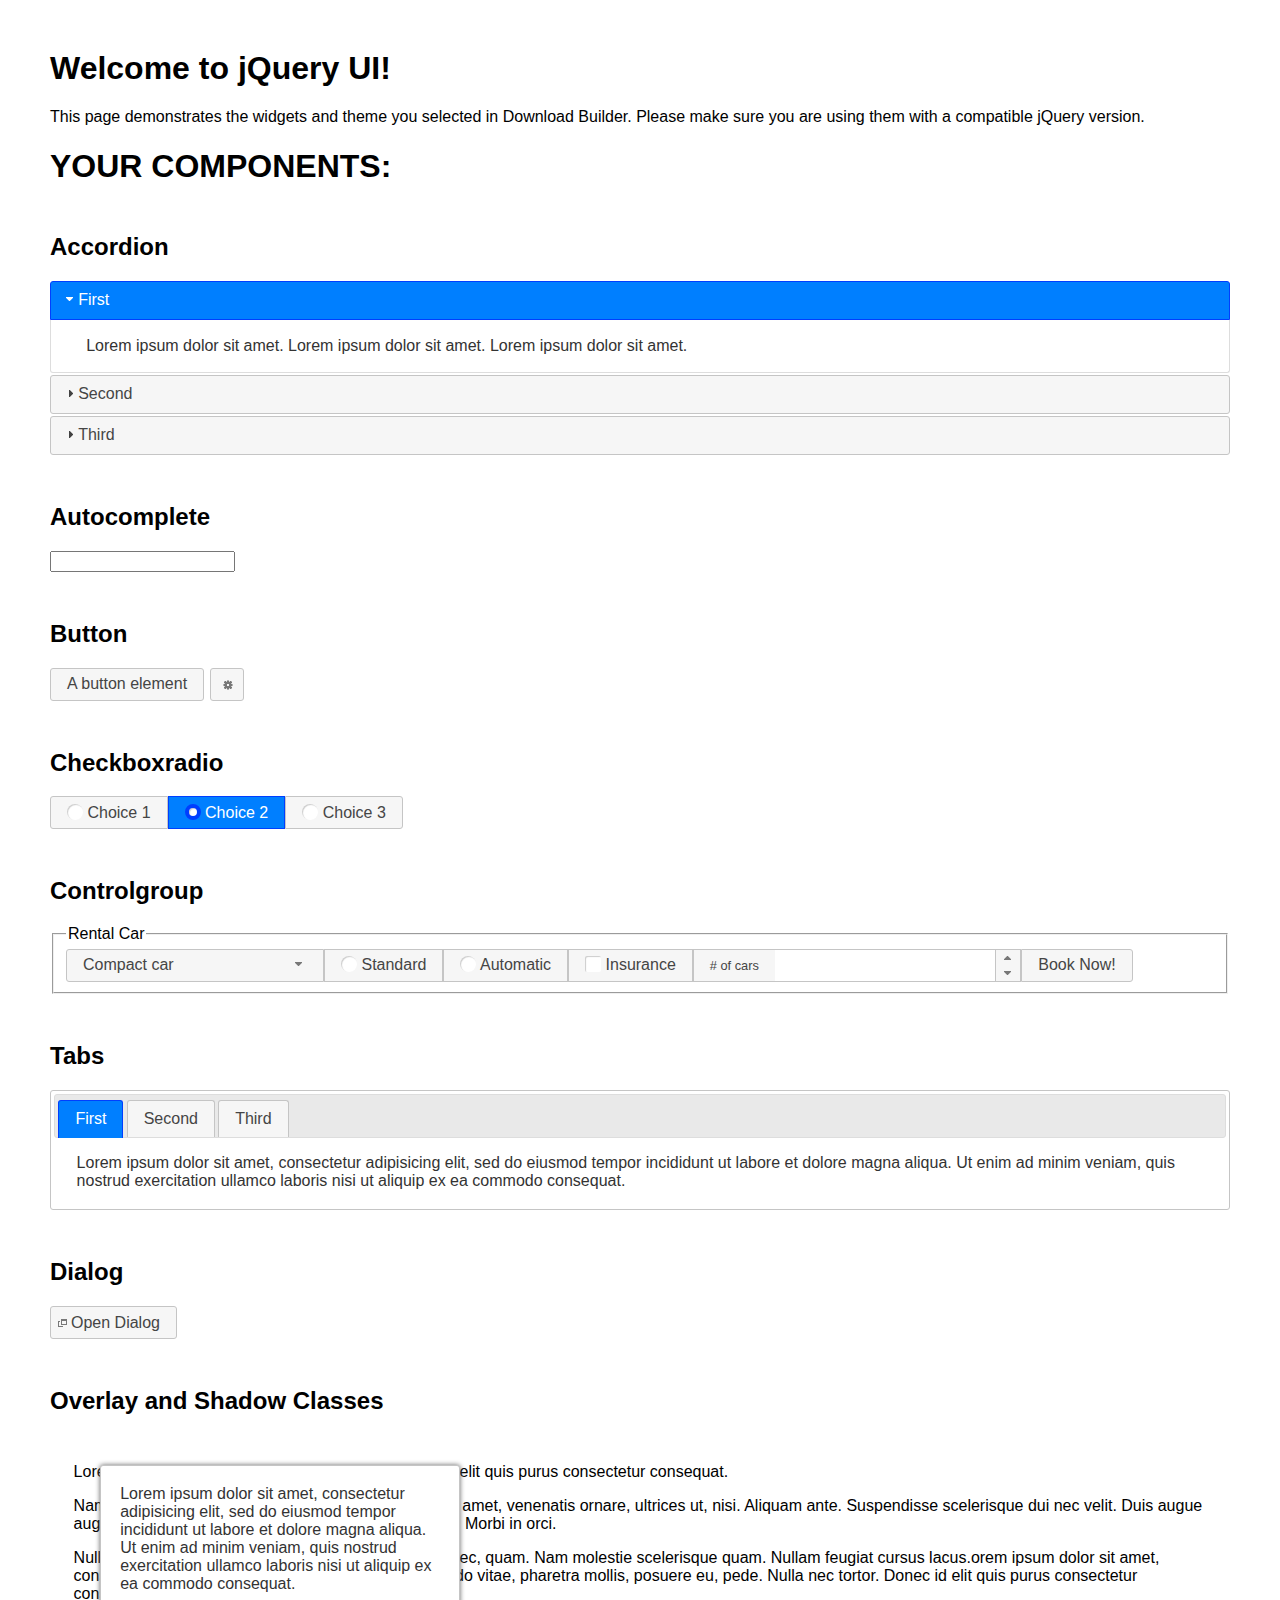
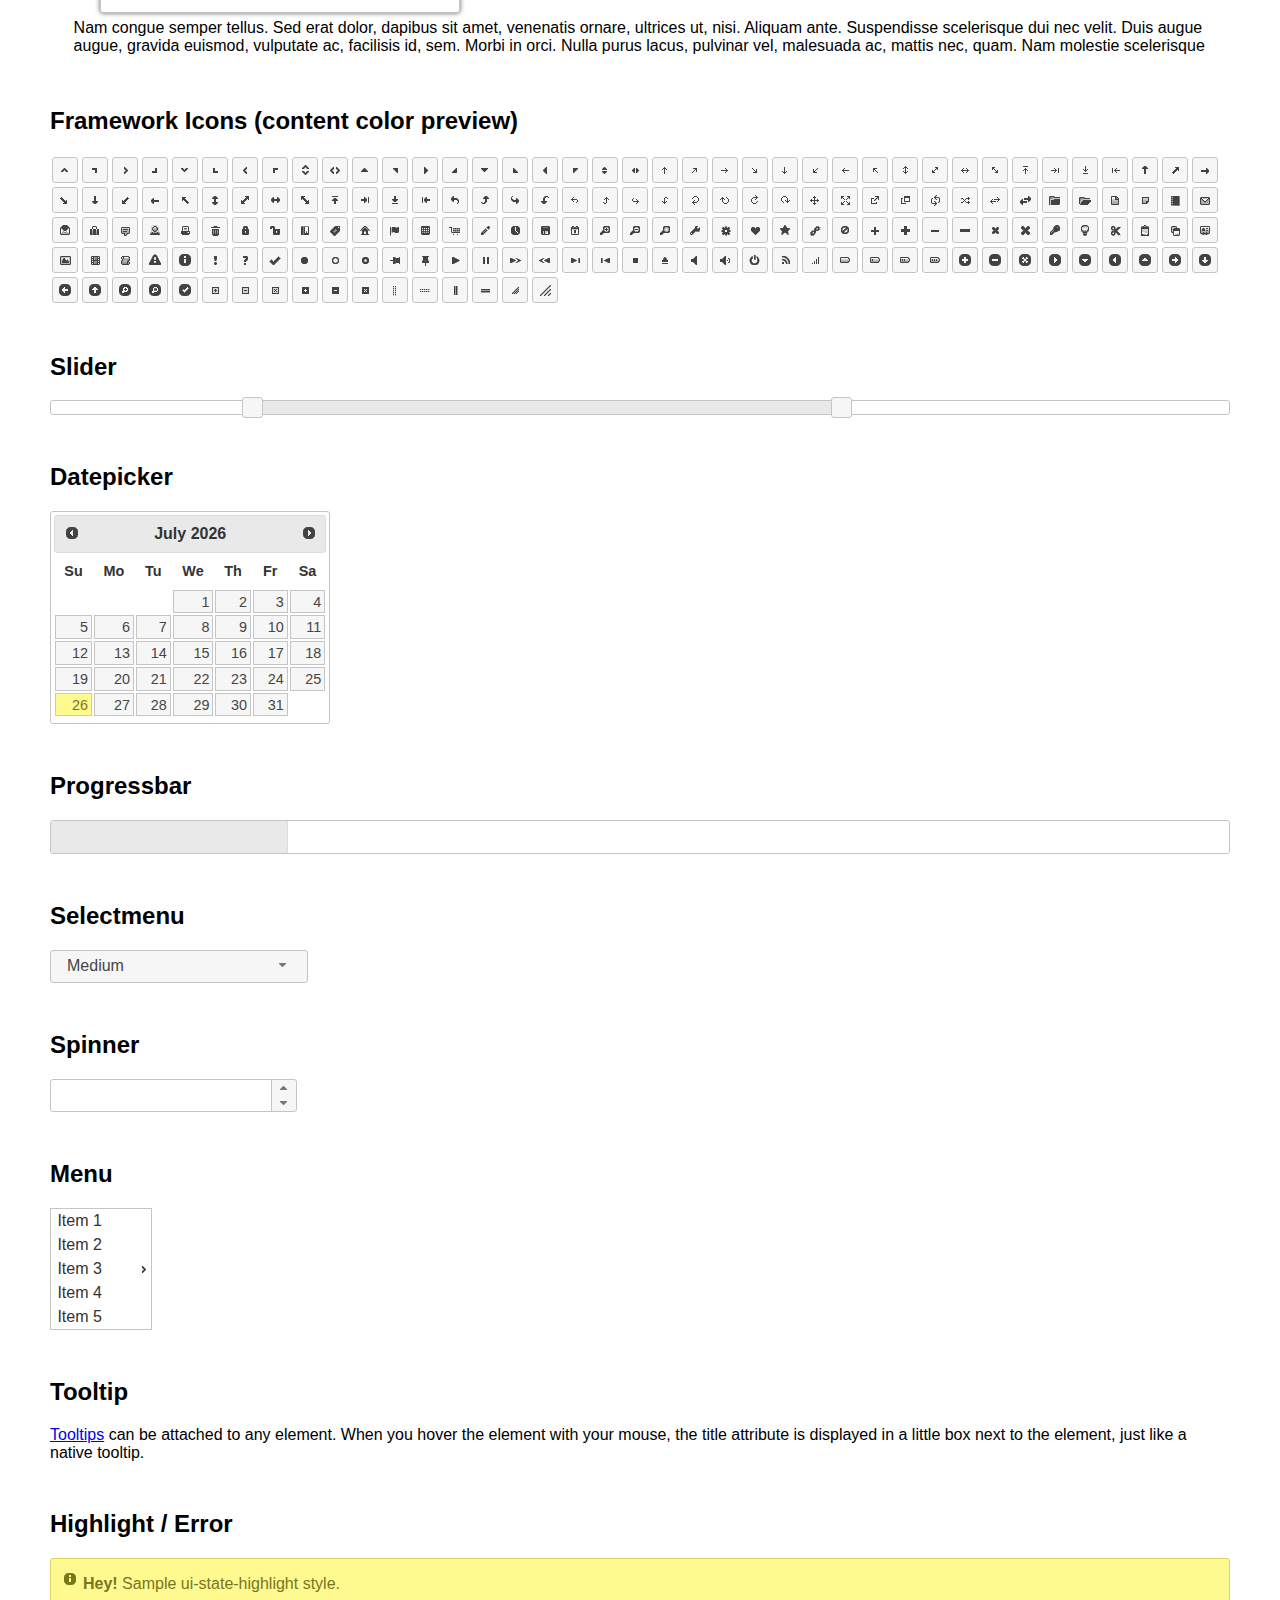
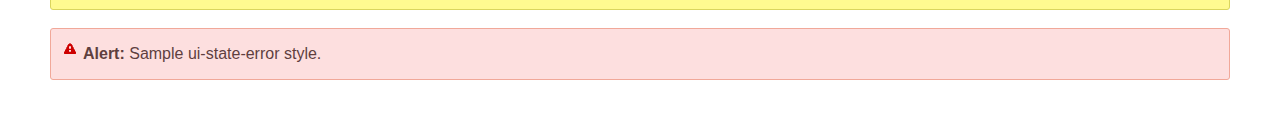
<file: jquery-ui-1.13.2/index.html>
<!doctype html>
<html lang="us">
<head>
	<meta charset="utf-8">
	<title>jQuery UI Example Page</title>
	<link href="jquery-ui.css" rel="stylesheet">
	<style>
	body{
		font-family: "Trebuchet MS", sans-serif;
		margin: 50px;
	}
	.demoHeaders {
		margin-top: 2em;
	}
	#dialog-link {
		padding: .4em 1em .4em 20px;
		text-decoration: none;
		position: relative;
	}
	#dialog-link span.ui-icon {
		margin: 0 5px 0 0;
		position: absolute;
		left: .2em;
		top: 50%;
		margin-top: -8px;
	}
	#icons {
		margin: 0;
		padding: 0;
	}
	#icons li {
		margin: 2px;
		position: relative;
		padding: 4px 0;
		cursor: pointer;
		float: left;
		list-style: none;
	}
	#icons span.ui-icon {
		float: left;
		margin: 0 4px;
	}
	.fakewindowcontain .ui-widget-overlay {
		position: absolute;
	}
	select {
		width: 200px;
	}
	</style>
</head>
<body>

<h1>Welcome to jQuery UI!</h1>

<div class="ui-widget">
	<p>This page demonstrates the widgets and theme you selected in Download Builder. Please make sure you are using them with a compatible jQuery version.</p>
</div>

<h1>YOUR COMPONENTS:</h1>

<!-- Accordion -->
<h2 class="demoHeaders">Accordion</h2>
<div id="accordion">
	<h3>First</h3>
	<div>Lorem ipsum dolor sit amet. Lorem ipsum dolor sit amet. Lorem ipsum dolor sit amet.</div>
	<h3>Second</h3>
	<div>Phasellus mattis tincidunt nibh.</div>
	<h3>Third</h3>
	<div>Nam dui erat, auctor a, dignissim quis.</div>
</div>

<!-- Autocomplete -->
<h2 class="demoHeaders">Autocomplete</h2>
<div>
	<input id="autocomplete" title="type &quot;a&quot;">
</div>

<!-- Button -->
<h2 class="demoHeaders">Button</h2>
<button id="button">A button element</button>
<button id="button-icon">An icon-only button</button>

<!-- Checkboxradio -->
<h2 class="demoHeaders">Checkboxradio</h2>
<form style="margin-top: 1em;">
	<div id="radioset">
		<input type="radio" id="radio1" name="radio"><label for="radio1">Choice 1</label>
		<input type="radio" id="radio2" name="radio" checked="checked"><label for="radio2">Choice 2</label>
		<input type="radio" id="radio3" name="radio"><label for="radio3">Choice 3</label>
	</div>
</form>

<!-- Controlgroup -->
<h2 class="demoHeaders">Controlgroup</h2>
<fieldset>
	<legend>Rental Car</legend>
	<div id="controlgroup">
		<select id="car-type">
			<option>Compact car</option>
			<option>Midsize car</option>
			<option>Full size car</option>
			<option>SUV</option>
			<option>Luxury</option>
			<option>Truck</option>
			<option>Van</option>
		</select>
		<label for="transmission-standard">Standard</label>
		<input type="radio" name="transmission" id="transmission-standard">
		<label for="transmission-automatic">Automatic</label>
		<input type="radio" name="transmission" id="transmission-automatic">
		<label for="insurance">Insurance</label>
		<input type="checkbox" name="insurance" id="insurance">
		<label for="horizontal-spinner" class="ui-controlgroup-label"># of cars</label>
		<input id="horizontal-spinner" class="ui-spinner-input">
		<button>Book Now!</button>
	</div>
</fieldset>

<!-- Tabs -->
<h2 class="demoHeaders">Tabs</h2>
<div id="tabs">
	<ul>
		<li><a href="#tabs-1">First</a></li>
		<li><a href="#tabs-2">Second</a></li>
		<li><a href="#tabs-3">Third</a></li>
	</ul>
	<div id="tabs-1">Lorem ipsum dolor sit amet, consectetur adipisicing elit, sed do eiusmod tempor incididunt ut labore et dolore magna aliqua. Ut enim ad minim veniam, quis nostrud exercitation ullamco laboris nisi ut aliquip ex ea commodo consequat.</div>
	<div id="tabs-2">Phasellus mattis tincidunt nibh. Cras orci urna, blandit id, pretium vel, aliquet ornare, felis. Maecenas scelerisque sem non nisl. Fusce sed lorem in enim dictum bibendum.</div>
	<div id="tabs-3">Nam dui erat, auctor a, dignissim quis, sollicitudin eu, felis. Pellentesque nisi urna, interdum eget, sagittis et, consequat vestibulum, lacus. Mauris porttitor ullamcorper augue.</div>
</div>

<h2 class="demoHeaders">Dialog</h2>
<p>
	<button id="dialog-link" class="ui-button ui-corner-all ui-widget">
		<span class="ui-icon ui-icon-newwin"></span>Open Dialog
	</button>
</p>

<h2 class="demoHeaders">Overlay and Shadow Classes</h2>
<div style="position: relative; width: 96%; height: 200px; padding:1% 2%; overflow:hidden;" class="fakewindowcontain">
	<p>Lorem ipsum dolor sit amet,  Nulla nec tortor. Donec id elit quis purus consectetur consequat. </p><p>Nam congue semper tellus. Sed erat dolor, dapibus sit amet, venenatis ornare, ultrices ut, nisi. Aliquam ante. Suspendisse scelerisque dui nec velit. Duis augue augue, gravida euismod, vulputate ac, facilisis id, sem. Morbi in orci. </p><p>Nulla purus lacus, pulvinar vel, malesuada ac, mattis nec, quam. Nam molestie scelerisque quam. Nullam feugiat cursus lacus.orem ipsum dolor sit amet, consectetur adipiscing elit. Donec libero risus, commodo vitae, pharetra mollis, posuere eu, pede. Nulla nec tortor. Donec id elit quis purus consectetur consequat. </p><p>Nam congue semper tellus. Sed erat dolor, dapibus sit amet, venenatis ornare, ultrices ut, nisi. Aliquam ante. Suspendisse scelerisque dui nec velit. Duis augue augue, gravida euismod, vulputate ac, facilisis id, sem. Morbi in orci. Nulla purus lacus, pulvinar vel, malesuada ac, mattis nec, quam. Nam molestie scelerisque quam. </p><p>Nullam feugiat cursus lacus.orem ipsum dolor sit amet, consectetur adipiscing elit. Donec libero risus, commodo vitae, pharetra mollis, posuere eu, pede. Nulla nec tortor. Donec id elit quis purus consectetur consequat. Nam congue semper tellus. Sed erat dolor, dapibus sit amet, venenatis ornare, ultrices ut, nisi. Aliquam ante. </p><p>Suspendisse scelerisque dui nec velit. Duis augue augue, gravida euismod, vulputate ac, facilisis id, sem. Morbi in orci. Nulla purus lacus, pulvinar vel, malesuada ac, mattis nec, quam. Nam molestie scelerisque quam. Nullam feugiat cursus lacus.orem ipsum dolor sit amet, consectetur adipiscing elit. Donec libero risus, commodo vitae, pharetra mollis, posuere eu, pede. Nulla nec tortor. Donec id elit quis purus consectetur consequat. Nam congue semper tellus. Sed erat dolor, dapibus sit amet, venenatis ornare, ultrices ut, nisi. </p>

	<!-- ui-dialog -->
	<div class="ui-widget-overlay ui-front"></div>
	<div style="position: absolute; width: 320px; left: 50px; top: 30px; padding: 1.2em" class="ui-widget ui-front ui-widget-content ui-corner-all ui-widget-shadow">
		Lorem ipsum dolor sit amet, consectetur adipisicing elit, sed do eiusmod tempor incididunt ut labore et dolore magna aliqua. Ut enim ad minim veniam, quis nostrud exercitation ullamco laboris nisi ut aliquip ex ea commodo consequat.
	</div>

</div>

<!-- ui-dialog -->
<div id="dialog" title="Dialog Title">
	<p>Lorem ipsum dolor sit amet, consectetur adipisicing elit, sed do eiusmod tempor incididunt ut labore et dolore magna aliqua. Ut enim ad minim veniam, quis nostrud exercitation ullamco laboris nisi ut aliquip ex ea commodo consequat.</p>
</div>


<h2 class="demoHeaders">Framework Icons (content color preview)</h2>
<ul id="icons" class="ui-widget ui-helper-clearfix">
	<li class="ui-state-default ui-corner-all" title=".ui-icon-caret-1-n"><span class="ui-icon ui-icon-caret-1-n"></span></li>
	<li class="ui-state-default ui-corner-all" title=".ui-icon-caret-1-ne"><span class="ui-icon ui-icon-caret-1-ne"></span></li>
	<li class="ui-state-default ui-corner-all" title=".ui-icon-caret-1-e"><span class="ui-icon ui-icon-caret-1-e"></span></li>
	<li class="ui-state-default ui-corner-all" title=".ui-icon-caret-1-se"><span class="ui-icon ui-icon-caret-1-se"></span></li>
	<li class="ui-state-default ui-corner-all" title=".ui-icon-caret-1-s"><span class="ui-icon ui-icon-caret-1-s"></span></li>
	<li class="ui-state-default ui-corner-all" title=".ui-icon-caret-1-sw"><span class="ui-icon ui-icon-caret-1-sw"></span></li>
	<li class="ui-state-default ui-corner-all" title=".ui-icon-caret-1-w"><span class="ui-icon ui-icon-caret-1-w"></span></li>
	<li class="ui-state-default ui-corner-all" title=".ui-icon-caret-1-nw"><span class="ui-icon ui-icon-caret-1-nw"></span></li>
	<li class="ui-state-default ui-corner-all" title=".ui-icon-caret-2-n-s"><span class="ui-icon ui-icon-caret-2-n-s"></span></li>
	<li class="ui-state-default ui-corner-all" title=".ui-icon-caret-2-e-w"><span class="ui-icon ui-icon-caret-2-e-w"></span></li>
	<li class="ui-state-default ui-corner-all" title=".ui-icon-triangle-1-n"><span class="ui-icon ui-icon-triangle-1-n"></span></li>
	<li class="ui-state-default ui-corner-all" title=".ui-icon-triangle-1-ne"><span class="ui-icon ui-icon-triangle-1-ne"></span></li>
	<li class="ui-state-default ui-corner-all" title=".ui-icon-triangle-1-e"><span class="ui-icon ui-icon-triangle-1-e"></span></li>
	<li class="ui-state-default ui-corner-all" title=".ui-icon-triangle-1-se"><span class="ui-icon ui-icon-triangle-1-se"></span></li>
	<li class="ui-state-default ui-corner-all" title=".ui-icon-triangle-1-s"><span class="ui-icon ui-icon-triangle-1-s"></span></li>
	<li class="ui-state-default ui-corner-all" title=".ui-icon-triangle-1-sw"><span class="ui-icon ui-icon-triangle-1-sw"></span></li>
	<li class="ui-state-default ui-corner-all" title=".ui-icon-triangle-1-w"><span class="ui-icon ui-icon-triangle-1-w"></span></li>
	<li class="ui-state-default ui-corner-all" title=".ui-icon-triangle-1-nw"><span class="ui-icon ui-icon-triangle-1-nw"></span></li>
	<li class="ui-state-default ui-corner-all" title=".ui-icon-triangle-2-n-s"><span class="ui-icon ui-icon-triangle-2-n-s"></span></li>
	<li class="ui-state-default ui-corner-all" title=".ui-icon-triangle-2-e-w"><span class="ui-icon ui-icon-triangle-2-e-w"></span></li>
	<li class="ui-state-default ui-corner-all" title=".ui-icon-arrow-1-n"><span class="ui-icon ui-icon-arrow-1-n"></span></li>
	<li class="ui-state-default ui-corner-all" title=".ui-icon-arrow-1-ne"><span class="ui-icon ui-icon-arrow-1-ne"></span></li>
	<li class="ui-state-default ui-corner-all" title=".ui-icon-arrow-1-e"><span class="ui-icon ui-icon-arrow-1-e"></span></li>
	<li class="ui-state-default ui-corner-all" title=".ui-icon-arrow-1-se"><span class="ui-icon ui-icon-arrow-1-se"></span></li>
	<li class="ui-state-default ui-corner-all" title=".ui-icon-arrow-1-s"><span class="ui-icon ui-icon-arrow-1-s"></span></li>
	<li class="ui-state-default ui-corner-all" title=".ui-icon-arrow-1-sw"><span class="ui-icon ui-icon-arrow-1-sw"></span></li>
	<li class="ui-state-default ui-corner-all" title=".ui-icon-arrow-1-w"><span class="ui-icon ui-icon-arrow-1-w"></span></li>
	<li class="ui-state-default ui-corner-all" title=".ui-icon-arrow-1-nw"><span class="ui-icon ui-icon-arrow-1-nw"></span></li>
	<li class="ui-state-default ui-corner-all" title=".ui-icon-arrow-2-n-s"><span class="ui-icon ui-icon-arrow-2-n-s"></span></li>
	<li class="ui-state-default ui-corner-all" title=".ui-icon-arrow-2-ne-sw"><span class="ui-icon ui-icon-arrow-2-ne-sw"></span></li>
	<li class="ui-state-default ui-corner-all" title=".ui-icon-arrow-2-e-w"><span class="ui-icon ui-icon-arrow-2-e-w"></span></li>
	<li class="ui-state-default ui-corner-all" title=".ui-icon-arrow-2-se-nw"><span class="ui-icon ui-icon-arrow-2-se-nw"></span></li>
	<li class="ui-state-default ui-corner-all" title=".ui-icon-arrowstop-1-n"><span class="ui-icon ui-icon-arrowstop-1-n"></span></li>
	<li class="ui-state-default ui-corner-all" title=".ui-icon-arrowstop-1-e"><span class="ui-icon ui-icon-arrowstop-1-e"></span></li>
	<li class="ui-state-default ui-corner-all" title=".ui-icon-arrowstop-1-s"><span class="ui-icon ui-icon-arrowstop-1-s"></span></li>
	<li class="ui-state-default ui-corner-all" title=".ui-icon-arrowstop-1-w"><span class="ui-icon ui-icon-arrowstop-1-w"></span></li>
	<li class="ui-state-default ui-corner-all" title=".ui-icon-arrowthick-1-n"><span class="ui-icon ui-icon-arrowthick-1-n"></span></li>
	<li class="ui-state-default ui-corner-all" title=".ui-icon-arrowthick-1-ne"><span class="ui-icon ui-icon-arrowthick-1-ne"></span></li>
	<li class="ui-state-default ui-corner-all" title=".ui-icon-arrowthick-1-e"><span class="ui-icon ui-icon-arrowthick-1-e"></span></li>
	<li class="ui-state-default ui-corner-all" title=".ui-icon-arrowthick-1-se"><span class="ui-icon ui-icon-arrowthick-1-se"></span></li>
	<li class="ui-state-default ui-corner-all" title=".ui-icon-arrowthick-1-s"><span class="ui-icon ui-icon-arrowthick-1-s"></span></li>
	<li class="ui-state-default ui-corner-all" title=".ui-icon-arrowthick-1-sw"><span class="ui-icon ui-icon-arrowthick-1-sw"></span></li>
	<li class="ui-state-default ui-corner-all" title=".ui-icon-arrowthick-1-w"><span class="ui-icon ui-icon-arrowthick-1-w"></span></li>
	<li class="ui-state-default ui-corner-all" title=".ui-icon-arrowthick-1-nw"><span class="ui-icon ui-icon-arrowthick-1-nw"></span></li>
	<li class="ui-state-default ui-corner-all" title=".ui-icon-arrowthick-2-n-s"><span class="ui-icon ui-icon-arrowthick-2-n-s"></span></li>
	<li class="ui-state-default ui-corner-all" title=".ui-icon-arrowthick-2-ne-sw"><span class="ui-icon ui-icon-arrowthick-2-ne-sw"></span></li>
	<li class="ui-state-default ui-corner-all" title=".ui-icon-arrowthick-2-e-w"><span class="ui-icon ui-icon-arrowthick-2-e-w"></span></li>
	<li class="ui-state-default ui-corner-all" title=".ui-icon-arrowthick-2-se-nw"><span class="ui-icon ui-icon-arrowthick-2-se-nw"></span></li>
	<li class="ui-state-default ui-corner-all" title=".ui-icon-arrowthickstop-1-n"><span class="ui-icon ui-icon-arrowthickstop-1-n"></span></li>
	<li class="ui-state-default ui-corner-all" title=".ui-icon-arrowthickstop-1-e"><span class="ui-icon ui-icon-arrowthickstop-1-e"></span></li>
	<li class="ui-state-default ui-corner-all" title=".ui-icon-arrowthickstop-1-s"><span class="ui-icon ui-icon-arrowthickstop-1-s"></span></li>
	<li class="ui-state-default ui-corner-all" title=".ui-icon-arrowthickstop-1-w"><span class="ui-icon ui-icon-arrowthickstop-1-w"></span></li>
	<li class="ui-state-default ui-corner-all" title=".ui-icon-arrowreturnthick-1-w"><span class="ui-icon ui-icon-arrowreturnthick-1-w"></span></li>
	<li class="ui-state-default ui-corner-all" title=".ui-icon-arrowreturnthick-1-n"><span class="ui-icon ui-icon-arrowreturnthick-1-n"></span></li>
	<li class="ui-state-default ui-corner-all" title=".ui-icon-arrowreturnthick-1-e"><span class="ui-icon ui-icon-arrowreturnthick-1-e"></span></li>
	<li class="ui-state-default ui-corner-all" title=".ui-icon-arrowreturnthick-1-s"><span class="ui-icon ui-icon-arrowreturnthick-1-s"></span></li>
	<li class="ui-state-default ui-corner-all" title=".ui-icon-arrowreturn-1-w"><span class="ui-icon ui-icon-arrowreturn-1-w"></span></li>
	<li class="ui-state-default ui-corner-all" title=".ui-icon-arrowreturn-1-n"><span class="ui-icon ui-icon-arrowreturn-1-n"></span></li>
	<li class="ui-state-default ui-corner-all" title=".ui-icon-arrowreturn-1-e"><span class="ui-icon ui-icon-arrowreturn-1-e"></span></li>
	<li class="ui-state-default ui-corner-all" title=".ui-icon-arrowreturn-1-s"><span class="ui-icon ui-icon-arrowreturn-1-s"></span></li>
	<li class="ui-state-default ui-corner-all" title=".ui-icon-arrowrefresh-1-w"><span class="ui-icon ui-icon-arrowrefresh-1-w"></span></li>
	<li class="ui-state-default ui-corner-all" title=".ui-icon-arrowrefresh-1-n"><span class="ui-icon ui-icon-arrowrefresh-1-n"></span></li>
	<li class="ui-state-default ui-corner-all" title=".ui-icon-arrowrefresh-1-e"><span class="ui-icon ui-icon-arrowrefresh-1-e"></span></li>
	<li class="ui-state-default ui-corner-all" title=".ui-icon-arrowrefresh-1-s"><span class="ui-icon ui-icon-arrowrefresh-1-s"></span></li>
	<li class="ui-state-default ui-corner-all" title=".ui-icon-arrow-4"><span class="ui-icon ui-icon-arrow-4"></span></li>
	<li class="ui-state-default ui-corner-all" title=".ui-icon-arrow-4-diag"><span class="ui-icon ui-icon-arrow-4-diag"></span></li>
	<li class="ui-state-default ui-corner-all" title=".ui-icon-extlink"><span class="ui-icon ui-icon-extlink"></span></li>
	<li class="ui-state-default ui-corner-all" title=".ui-icon-newwin"><span class="ui-icon ui-icon-newwin"></span></li>
	<li class="ui-state-default ui-corner-all" title=".ui-icon-refresh"><span class="ui-icon ui-icon-refresh"></span></li>
	<li class="ui-state-default ui-corner-all" title=".ui-icon-shuffle"><span class="ui-icon ui-icon-shuffle"></span></li>
	<li class="ui-state-default ui-corner-all" title=".ui-icon-transfer-e-w"><span class="ui-icon ui-icon-transfer-e-w"></span></li>
	<li class="ui-state-default ui-corner-all" title=".ui-icon-transferthick-e-w"><span class="ui-icon ui-icon-transferthick-e-w"></span></li>
	<li class="ui-state-default ui-corner-all" title=".ui-icon-folder-collapsed"><span class="ui-icon ui-icon-folder-collapsed"></span></li>
	<li class="ui-state-default ui-corner-all" title=".ui-icon-folder-open"><span class="ui-icon ui-icon-folder-open"></span></li>
	<li class="ui-state-default ui-corner-all" title=".ui-icon-document"><span class="ui-icon ui-icon-document"></span></li>
	<li class="ui-state-default ui-corner-all" title=".ui-icon-document-b"><span class="ui-icon ui-icon-document-b"></span></li>
	<li class="ui-state-default ui-corner-all" title=".ui-icon-note"><span class="ui-icon ui-icon-note"></span></li>
	<li class="ui-state-default ui-corner-all" title=".ui-icon-mail-closed"><span class="ui-icon ui-icon-mail-closed"></span></li>
	<li class="ui-state-default ui-corner-all" title=".ui-icon-mail-open"><span class="ui-icon ui-icon-mail-open"></span></li>
	<li class="ui-state-default ui-corner-all" title=".ui-icon-suitcase"><span class="ui-icon ui-icon-suitcase"></span></li>
	<li class="ui-state-default ui-corner-all" title=".ui-icon-comment"><span class="ui-icon ui-icon-comment"></span></li>
	<li class="ui-state-default ui-corner-all" title=".ui-icon-person"><span class="ui-icon ui-icon-person"></span></li>
	<li class="ui-state-default ui-corner-all" title=".ui-icon-print"><span class="ui-icon ui-icon-print"></span></li>
	<li class="ui-state-default ui-corner-all" title=".ui-icon-trash"><span class="ui-icon ui-icon-trash"></span></li>
	<li class="ui-state-default ui-corner-all" title=".ui-icon-locked"><span class="ui-icon ui-icon-locked"></span></li>
	<li class="ui-state-default ui-corner-all" title=".ui-icon-unlocked"><span class="ui-icon ui-icon-unlocked"></span></li>
	<li class="ui-state-default ui-corner-all" title=".ui-icon-bookmark"><span class="ui-icon ui-icon-bookmark"></span></li>
	<li class="ui-state-default ui-corner-all" title=".ui-icon-tag"><span class="ui-icon ui-icon-tag"></span></li>
	<li class="ui-state-default ui-corner-all" title=".ui-icon-home"><span class="ui-icon ui-icon-home"></span></li>
	<li class="ui-state-default ui-corner-all" title=".ui-icon-flag"><span class="ui-icon ui-icon-flag"></span></li>
	<li class="ui-state-default ui-corner-all" title=".ui-icon-calculator"><span class="ui-icon ui-icon-calculator"></span></li>
	<li class="ui-state-default ui-corner-all" title=".ui-icon-cart"><span class="ui-icon ui-icon-cart"></span></li>
	<li class="ui-state-default ui-corner-all" title=".ui-icon-pencil"><span class="ui-icon ui-icon-pencil"></span></li>
	<li class="ui-state-default ui-corner-all" title=".ui-icon-clock"><span class="ui-icon ui-icon-clock"></span></li>
	<li class="ui-state-default ui-corner-all" title=".ui-icon-disk"><span class="ui-icon ui-icon-disk"></span></li>
	<li class="ui-state-default ui-corner-all" title=".ui-icon-calendar"><span class="ui-icon ui-icon-calendar"></span></li>
	<li class="ui-state-default ui-corner-all" title=".ui-icon-zoomin"><span class="ui-icon ui-icon-zoomin"></span></li>
	<li class="ui-state-default ui-corner-all" title=".ui-icon-zoomout"><span class="ui-icon ui-icon-zoomout"></span></li>
	<li class="ui-state-default ui-corner-all" title=".ui-icon-search"><span class="ui-icon ui-icon-search"></span></li>
	<li class="ui-state-default ui-corner-all" title=".ui-icon-wrench"><span class="ui-icon ui-icon-wrench"></span></li>
	<li class="ui-state-default ui-corner-all" title=".ui-icon-gear"><span class="ui-icon ui-icon-gear"></span></li>
	<li class="ui-state-default ui-corner-all" title=".ui-icon-heart"><span class="ui-icon ui-icon-heart"></span></li>
	<li class="ui-state-default ui-corner-all" title=".ui-icon-star"><span class="ui-icon ui-icon-star"></span></li>
	<li class="ui-state-default ui-corner-all" title=".ui-icon-link"><span class="ui-icon ui-icon-link"></span></li>
	<li class="ui-state-default ui-corner-all" title=".ui-icon-cancel"><span class="ui-icon ui-icon-cancel"></span></li>
	<li class="ui-state-default ui-corner-all" title=".ui-icon-plus"><span class="ui-icon ui-icon-plus"></span></li>
	<li class="ui-state-default ui-corner-all" title=".ui-icon-plusthick"><span class="ui-icon ui-icon-plusthick"></span></li>
	<li class="ui-state-default ui-corner-all" title=".ui-icon-minus"><span class="ui-icon ui-icon-minus"></span></li>
	<li class="ui-state-default ui-corner-all" title=".ui-icon-minusthick"><span class="ui-icon ui-icon-minusthick"></span></li>
	<li class="ui-state-default ui-corner-all" title=".ui-icon-close"><span class="ui-icon ui-icon-close"></span></li>
	<li class="ui-state-default ui-corner-all" title=".ui-icon-closethick"><span class="ui-icon ui-icon-closethick"></span></li>
	<li class="ui-state-default ui-corner-all" title=".ui-icon-key"><span class="ui-icon ui-icon-key"></span></li>
	<li class="ui-state-default ui-corner-all" title=".ui-icon-lightbulb"><span class="ui-icon ui-icon-lightbulb"></span></li>
	<li class="ui-state-default ui-corner-all" title=".ui-icon-scissors"><span class="ui-icon ui-icon-scissors"></span></li>
	<li class="ui-state-default ui-corner-all" title=".ui-icon-clipboard"><span class="ui-icon ui-icon-clipboard"></span></li>
	<li class="ui-state-default ui-corner-all" title=".ui-icon-copy"><span class="ui-icon ui-icon-copy"></span></li>
	<li class="ui-state-default ui-corner-all" title=".ui-icon-contact"><span class="ui-icon ui-icon-contact"></span></li>
	<li class="ui-state-default ui-corner-all" title=".ui-icon-image"><span class="ui-icon ui-icon-image"></span></li>
	<li class="ui-state-default ui-corner-all" title=".ui-icon-video"><span class="ui-icon ui-icon-video"></span></li>
	<li class="ui-state-default ui-corner-all" title=".ui-icon-script"><span class="ui-icon ui-icon-script"></span></li>
	<li class="ui-state-default ui-corner-all" title=".ui-icon-alert"><span class="ui-icon ui-icon-alert"></span></li>
	<li class="ui-state-default ui-corner-all" title=".ui-icon-info"><span class="ui-icon ui-icon-info"></span></li>
	<li class="ui-state-default ui-corner-all" title=".ui-icon-notice"><span class="ui-icon ui-icon-notice"></span></li>
	<li class="ui-state-default ui-corner-all" title=".ui-icon-help"><span class="ui-icon ui-icon-help"></span></li>
	<li class="ui-state-default ui-corner-all" title=".ui-icon-check"><span class="ui-icon ui-icon-check"></span></li>
	<li class="ui-state-default ui-corner-all" title=".ui-icon-bullet"><span class="ui-icon ui-icon-bullet"></span></li>
	<li class="ui-state-default ui-corner-all" title=".ui-icon-radio-off"><span class="ui-icon ui-icon-radio-off"></span></li>
	<li class="ui-state-default ui-corner-all" title=".ui-icon-radio-on"><span class="ui-icon ui-icon-radio-on"></span></li>
	<li class="ui-state-default ui-corner-all" title=".ui-icon-pin-w"><span class="ui-icon ui-icon-pin-w"></span></li>
	<li class="ui-state-default ui-corner-all" title=".ui-icon-pin-s"><span class="ui-icon ui-icon-pin-s"></span></li>
	<li class="ui-state-default ui-corner-all" title=".ui-icon-play"><span class="ui-icon ui-icon-play"></span></li>
	<li class="ui-state-default ui-corner-all" title=".ui-icon-pause"><span class="ui-icon ui-icon-pause"></span></li>
	<li class="ui-state-default ui-corner-all" title=".ui-icon-seek-next"><span class="ui-icon ui-icon-seek-next"></span></li>
	<li class="ui-state-default ui-corner-all" title=".ui-icon-seek-prev"><span class="ui-icon ui-icon-seek-prev"></span></li>
	<li class="ui-state-default ui-corner-all" title=".ui-icon-seek-end"><span class="ui-icon ui-icon-seek-end"></span></li>
	<li class="ui-state-default ui-corner-all" title=".ui-icon-seek-first"><span class="ui-icon ui-icon-seek-first"></span></li>
	<li class="ui-state-default ui-corner-all" title=".ui-icon-stop"><span class="ui-icon ui-icon-stop"></span></li>
	<li class="ui-state-default ui-corner-all" title=".ui-icon-eject"><span class="ui-icon ui-icon-eject"></span></li>
	<li class="ui-state-default ui-corner-all" title=".ui-icon-volume-off"><span class="ui-icon ui-icon-volume-off"></span></li>
	<li class="ui-state-default ui-corner-all" title=".ui-icon-volume-on"><span class="ui-icon ui-icon-volume-on"></span></li>
	<li class="ui-state-default ui-corner-all" title=".ui-icon-power"><span class="ui-icon ui-icon-power"></span></li>
	<li class="ui-state-default ui-corner-all" title=".ui-icon-signal-diag"><span class="ui-icon ui-icon-signal-diag"></span></li>
	<li class="ui-state-default ui-corner-all" title=".ui-icon-signal"><span class="ui-icon ui-icon-signal"></span></li>
	<li class="ui-state-default ui-corner-all" title=".ui-icon-battery-0"><span class="ui-icon ui-icon-battery-0"></span></li>
	<li class="ui-state-default ui-corner-all" title=".ui-icon-battery-1"><span class="ui-icon ui-icon-battery-1"></span></li>
	<li class="ui-state-default ui-corner-all" title=".ui-icon-battery-2"><span class="ui-icon ui-icon-battery-2"></span></li>
	<li class="ui-state-default ui-corner-all" title=".ui-icon-battery-3"><span class="ui-icon ui-icon-battery-3"></span></li>
	<li class="ui-state-default ui-corner-all" title=".ui-icon-circle-plus"><span class="ui-icon ui-icon-circle-plus"></span></li>
	<li class="ui-state-default ui-corner-all" title=".ui-icon-circle-minus"><span class="ui-icon ui-icon-circle-minus"></span></li>
	<li class="ui-state-default ui-corner-all" title=".ui-icon-circle-close"><span class="ui-icon ui-icon-circle-close"></span></li>
	<li class="ui-state-default ui-corner-all" title=".ui-icon-circle-triangle-e"><span class="ui-icon ui-icon-circle-triangle-e"></span></li>
	<li class="ui-state-default ui-corner-all" title=".ui-icon-circle-triangle-s"><span class="ui-icon ui-icon-circle-triangle-s"></span></li>
	<li class="ui-state-default ui-corner-all" title=".ui-icon-circle-triangle-w"><span class="ui-icon ui-icon-circle-triangle-w"></span></li>
	<li class="ui-state-default ui-corner-all" title=".ui-icon-circle-triangle-n"><span class="ui-icon ui-icon-circle-triangle-n"></span></li>
	<li class="ui-state-default ui-corner-all" title=".ui-icon-circle-arrow-e"><span class="ui-icon ui-icon-circle-arrow-e"></span></li>
	<li class="ui-state-default ui-corner-all" title=".ui-icon-circle-arrow-s"><span class="ui-icon ui-icon-circle-arrow-s"></span></li>
	<li class="ui-state-default ui-corner-all" title=".ui-icon-circle-arrow-w"><span class="ui-icon ui-icon-circle-arrow-w"></span></li>
	<li class="ui-state-default ui-corner-all" title=".ui-icon-circle-arrow-n"><span class="ui-icon ui-icon-circle-arrow-n"></span></li>
	<li class="ui-state-default ui-corner-all" title=".ui-icon-circle-zoomin"><span class="ui-icon ui-icon-circle-zoomin"></span></li>
	<li class="ui-state-default ui-corner-all" title=".ui-icon-circle-zoomout"><span class="ui-icon ui-icon-circle-zoomout"></span></li>
	<li class="ui-state-default ui-corner-all" title=".ui-icon-circle-check"><span class="ui-icon ui-icon-circle-check"></span></li>
	<li class="ui-state-default ui-corner-all" title=".ui-icon-circlesmall-plus"><span class="ui-icon ui-icon-circlesmall-plus"></span></li>
	<li class="ui-state-default ui-corner-all" title=".ui-icon-circlesmall-minus"><span class="ui-icon ui-icon-circlesmall-minus"></span></li>
	<li class="ui-state-default ui-corner-all" title=".ui-icon-circlesmall-close"><span class="ui-icon ui-icon-circlesmall-close"></span></li>
	<li class="ui-state-default ui-corner-all" title=".ui-icon-squaresmall-plus"><span class="ui-icon ui-icon-squaresmall-plus"></span></li>
	<li class="ui-state-default ui-corner-all" title=".ui-icon-squaresmall-minus"><span class="ui-icon ui-icon-squaresmall-minus"></span></li>
	<li class="ui-state-default ui-corner-all" title=".ui-icon-squaresmall-close"><span class="ui-icon ui-icon-squaresmall-close"></span></li>
	<li class="ui-state-default ui-corner-all" title=".ui-icon-grip-dotted-vertical"><span class="ui-icon ui-icon-grip-dotted-vertical"></span></li>
	<li class="ui-state-default ui-corner-all" title=".ui-icon-grip-dotted-horizontal"><span class="ui-icon ui-icon-grip-dotted-horizontal"></span></li>
	<li class="ui-state-default ui-corner-all" title=".ui-icon-grip-solid-vertical"><span class="ui-icon ui-icon-grip-solid-vertical"></span></li>
	<li class="ui-state-default ui-corner-all" title=".ui-icon-grip-solid-horizontal"><span class="ui-icon ui-icon-grip-solid-horizontal"></span></li>
	<li class="ui-state-default ui-corner-all" title=".ui-icon-gripsmall-diagonal-se"><span class="ui-icon ui-icon-gripsmall-diagonal-se"></span></li>
	<li class="ui-state-default ui-corner-all" title=".ui-icon-grip-diagonal-se"><span class="ui-icon ui-icon-grip-diagonal-se"></span></li>
</ul>

<!-- Slider -->
<h2 class="demoHeaders">Slider</h2>
<div id="slider"></div>

<!-- Datepicker -->
<h2 class="demoHeaders">Datepicker</h2>
<div id="datepicker"></div>

<!-- Progressbar -->
<h2 class="demoHeaders">Progressbar</h2>
<div id="progressbar"></div>

<!-- Progressbar -->
<h2 class="demoHeaders">Selectmenu</h2>
<select id="selectmenu">
	<option>Slower</option>
	<option>Slow</option>
	<option selected="selected">Medium</option>
	<option>Fast</option>
	<option>Faster</option>
</select>

<!-- Spinner -->
<h2 class="demoHeaders">Spinner</h2>
<input id="spinner">

<!-- Menu -->
<h2 class="demoHeaders">Menu</h2>
<ul style="width:100px;" id="menu">
	<li><div>Item 1</div></li>
	<li><div>Item 2</div></li>
	<li><div>Item 3</div>
		<ul>
			<li><div>Item 3-1</div></li>
			<li><div>Item 3-2</div></li>
			<li><div>Item 3-3</div></li>
			<li><div>Item 3-4</div></li>
			<li><div>Item 3-5</div></li>
		</ul>
	</li>
	<li><div>Item 4</div></li>
	<li><div>Item 5</div></li>
</ul>

<!-- Tooltip -->
<h2 class="demoHeaders">Tooltip</h2>
<p id="tooltip">
	<a href="#" title="That&apos;s what this widget is">Tooltips</a> can be attached to any element. When you hover
the element with your mouse, the title attribute is displayed in a little box next to the element, just like a native tooltip.
</p>

<!-- Highlight / Error -->
<h2 class="demoHeaders">Highlight / Error</h2>
<div class="ui-widget">
	<div class="ui-state-highlight ui-corner-all" style="margin-top: 20px; padding: 0 .7em;">
		<p><span class="ui-icon ui-icon-info" style="float: left; margin-right: .3em;"></span>
		<strong>Hey!</strong> Sample ui-state-highlight style.</p>
	</div>
</div>
<br>
<div class="ui-widget">
	<div class="ui-state-error ui-corner-all" style="padding: 0 .7em;">
		<p><span class="ui-icon ui-icon-alert" style="float: left; margin-right: .3em;"></span>
		<strong>Alert:</strong> Sample ui-state-error style.</p>
	</div>
</div>

<script src="external/jquery/jquery.js"></script>
<script src="jquery-ui.js"></script>
<script>
$( "#accordion" ).accordion();

var availableTags = [
	"ActionScript",
	"AppleScript",
	"Asp",
	"BASIC",
	"C",
	"C++",
	"Clojure",
	"COBOL",
	"ColdFusion",
	"Erlang",
	"Fortran",
	"Groovy",
	"Haskell",
	"Java",
	"JavaScript",
	"Lisp",
	"Perl",
	"PHP",
	"Python",
	"Ruby",
	"Scala",
	"Scheme"
];
$( "#autocomplete" ).autocomplete({
	source: availableTags
});

$( "#button" ).button();
$( "#button-icon" ).button({
	icon: "ui-icon-gear",
	showLabel: false
});

$( "#radioset" ).buttonset();

$( "#controlgroup" ).controlgroup();

$( "#tabs" ).tabs();

$( "#dialog" ).dialog({
	autoOpen: false,
	width: 400,
	buttons: [
		{
			text: "Ok",
			click: function() {
				$( this ).dialog( "close" );
			}
		},
		{
			text: "Cancel",
			click: function() {
				$( this ).dialog( "close" );
			}
		}
	]
});

// Link to open the dialog
$( "#dialog-link" ).click(function( event ) {
	$( "#dialog" ).dialog( "open" );
	event.preventDefault();
});

$( "#datepicker" ).datepicker({
	inline: true
});

$( "#slider" ).slider({
	range: true,
	values: [ 17, 67 ]
});

$( "#progressbar" ).progressbar({
	value: 20
});

$( "#spinner" ).spinner();

$( "#menu" ).menu();

$( "#tooltip" ).tooltip();

$( "#selectmenu" ).selectmenu();

// Hover states on the static widgets
$( "#dialog-link, #icons li" ).hover(
	function() {
		$( this ).addClass( "ui-state-hover" );
	},
	function() {
		$( this ).removeClass( "ui-state-hover" );
	}
);
</script>
</body>
</html>
</file>
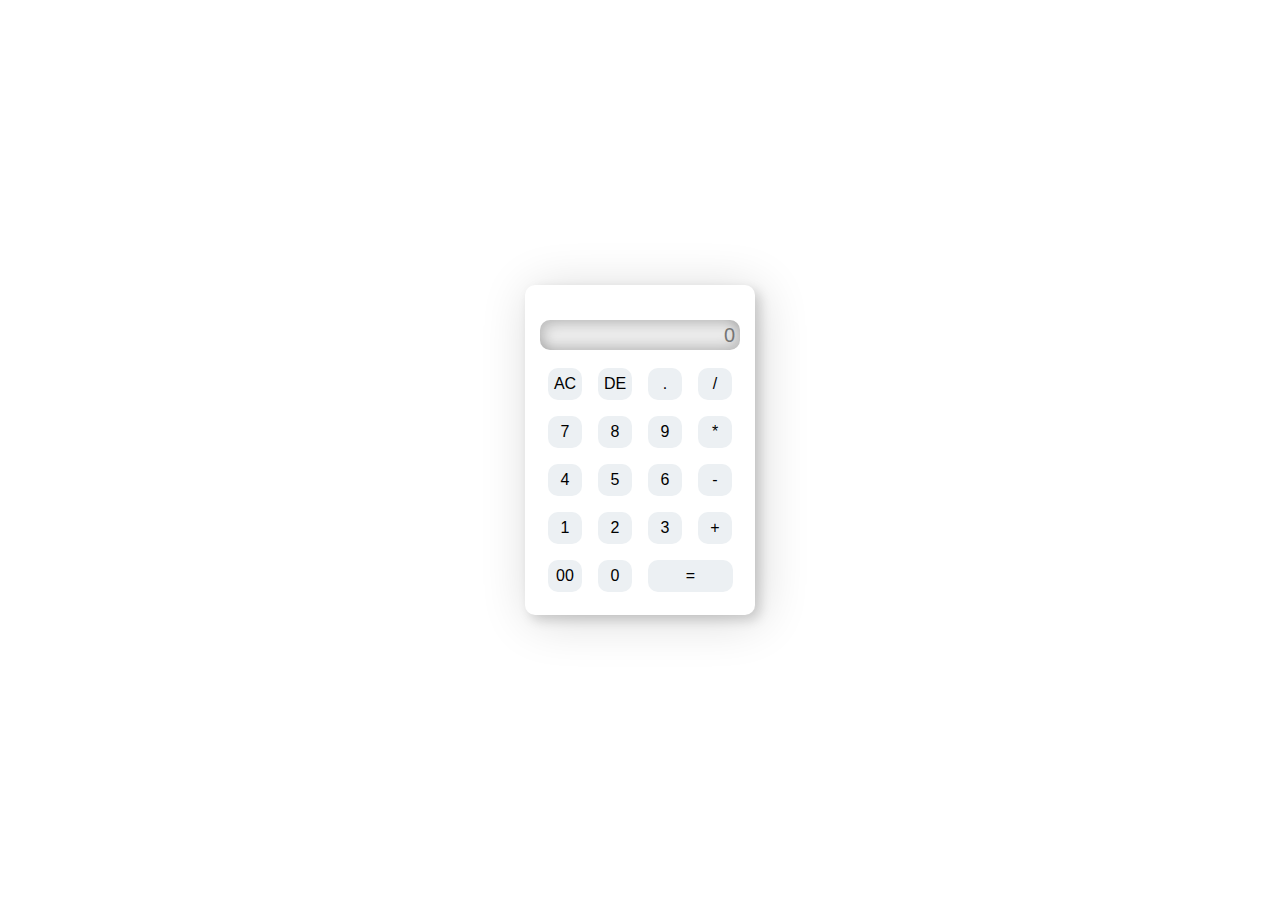
<file: Calculator/calculator.html>
<!DOCTYPE html>
<html lang="it">
    <head>
        <meta charset="UTF-8">
        <meta http-equiv="X-UA-Compatible" content="IE=edge">
        <meta name="viewport" content="width=device-width, initial-scale=1.0">
        <title>Calcolatrice</title>
        <link rel="stylesheet" href="calculator.css">
    </head>

    <body>
        <div id="container">
            <div id="calculator">
                <input type="text" name="display" placeholder="0" id="display">
    
                <input class="button" type="button" value="AC" onclick="display.value = ''">
                <input class="button" type="button" value="DE" onclick="display.value = display.value.toString().slice(0, -1)" class="operator">
                <input class="button" type="button" value="." onclick="display.value += '.'">
                <input class="button" type="button" value="/" onclick="display.value += '/'">
    
                <input class="button" type="button" value="7" onclick="display.value += '7'">
                <input class="button" type="button" value="8" onclick="display.value += '8'">
                <input class="button" type="button" value="9" onclick="display.value += '9'">
                <input class="button" type="button" value="*" onclick="display.value += '*'">
    
                <input class="button" type="button" value="4" onclick="display.value += '4'">
                <input class="button" type="button" value="5" onclick="display.value += '5'">
                <input class="button" type="button" value="6" onclick="display.value += '6'">
                <input class="button" type="button" value="-" onclick="display.value += '-'">
    
                <input class="button" type="button" value="1" onclick="display.value += '1'">
                <input class="button" type="button" value="2" onclick="display.value += '2'">
                <input class="button" type="button" value="3" onclick="display.value += '3'">
                <input class="button" type="button" value="+" onclick="display.value += '+'">
    
                <input class="button" type="button" value="00" onclick="display.value += '00'">
                <input class="button" type="button" value="0" onclick="display.value += '0'">
                <input class="button" type="button" value="=" onclick="display.value = eval(display.value)" id="equal">
            </div>
        </div>
    </body>
</html>
</file>
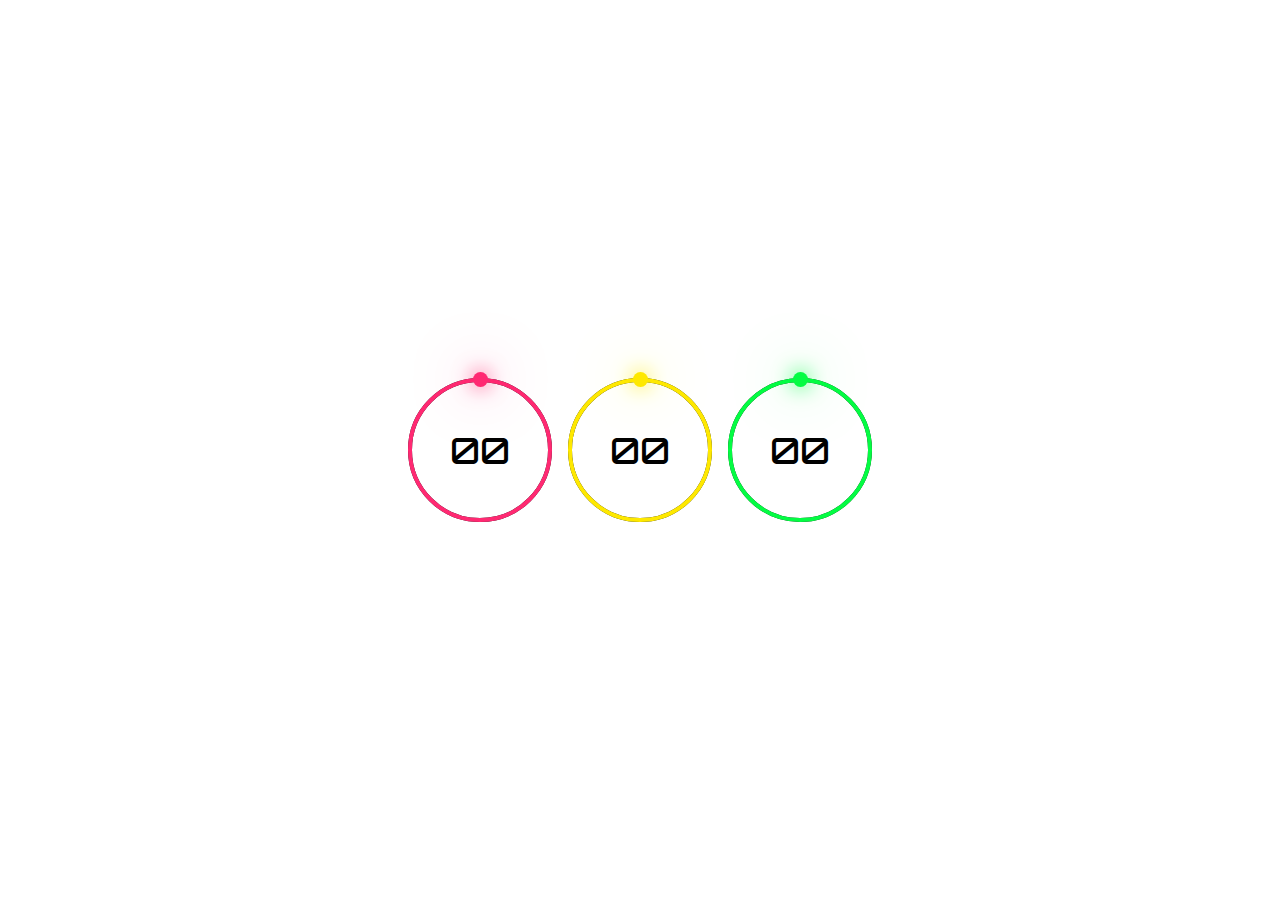
<file: Digital Clock/clock.html>
<!DOCTYPE html>
<html lang="it">
    <head>
        <meta charset="UTF-8">
        <meta http-equiv="X-UA-Compatible" content="IE=edge">
        <meta name="viewport" content="width=device-width, initial-scale=1.0">
        <title>Digital Clock</title>
        <link rel="stylesheet" href="clock.css">
        <link rel="preconnect" href="https://fonts.googleapis.com">
        <link rel="preconnect" href="https://fonts.gstatic.com" crossorigin>
        <link href="https://fonts.googleapis.com/css2?family=Orbitron&display=swap" rel="stylesheet">
    </head>

    <body>
        <div id="container">
            <div id="clock-display">
                <div class="circle" style="--clr:#ff2972;">
                    <div class="dots hr_dot"></div>
                    <svg>
                        <circle cx="70" cy="70" r="70"></circle>
                        <circle cx="70" cy="70" r="70" id="hh"></circle>
                    </svg>
                    <div id="hours">00</div>
                </div>

                <div class="circle" style="--clr:#fee800;">
                    <div class="dots min_dot"></div>
                    <svg>
                        <circle cx="70" cy="70" r="70"></circle>
                        <circle cx="70" cy="70" r="70" id="mm"></circle>
                    </svg>
                    <div id="minutes">00</div>
                </div>

                <div class="circle" style="--clr:#04fc43;">
                    <div class="dots sec_dot"></div>
                    <svg>
                        <circle cx="70" cy="70" r="70"></circle>
                        <circle cx="70" cy="70" r="70" id="ss"></circle>
                    </svg>
                    <div id="seconds">00</div>
                </div>
            </div>
        </div>

        <script>
            let hours = document.getElementById('hours');
            let minutes = document.getElementById('minutes');
            let seconds = document.getElementById('seconds');

            let hh = document.getElementById('hh');
            let mm = document.getElementById('mm');
            let ss = document.getElementById('ss');

            let hr_dot = document.querySelector('.hr_dot');
            let min_dot = document.querySelector('.min_dot');
            let sec_dot = document.querySelector('.sec_dot');

            //Chiamo la funzione ogni secondo
            const interval = setInterval(function()
            {
                drawTime();
            }, 1000);

            //Funzione che inserisce l'ora corrente
            function drawTime()
            {
                let date = new Date();
                let hour = date.getHours();
                let minute = date.getMinutes();
                let second = date.getSeconds();

                //Aggiungo 0 prima di ogni numero singolo
                if(hour < 10)
                    hours.innerHTML = '0' + hour + "<br><span>Ore</span>";
                else
                    hours.innerHTML = hour + "<br><span>Ora</span>";

                if(minute < 10)
                    minutes.innerHTML = '0' + minute + "<br><span>Minuti</span>";
                else
                    minutes.innerHTML = minute + "<br><span>Minuti</span>";

                if(second < 10)
                    seconds.innerHTML = '0' + second + "<br><span>Secondi</span>";
                else
                    seconds.innerHTML = second + "<br><span>Secondi</span>";

                //24h
                hh.style.strokeDashoffset = 440 - (440 * hour) / 24;

                //60 minuti
                mm.style.strokeDashoffset = 440 - (440 * minute) / 60;

                //60 secondi
                ss.style.strokeDashoffset = 440 - (440 * second) / 60;

                //360°:12 = 15
                hr_dot.style.transform = `rotate(${hour * 15}deg)`;

                //360°:60 = 6
                min_dot.style.transform = `rotate(${minute * 6}deg)`;

                //360°:60 = 6
                sec_dot.style.transform = `rotate(${second * 6}deg)`;
            }
        </script>
    </body>
</html>
</file>
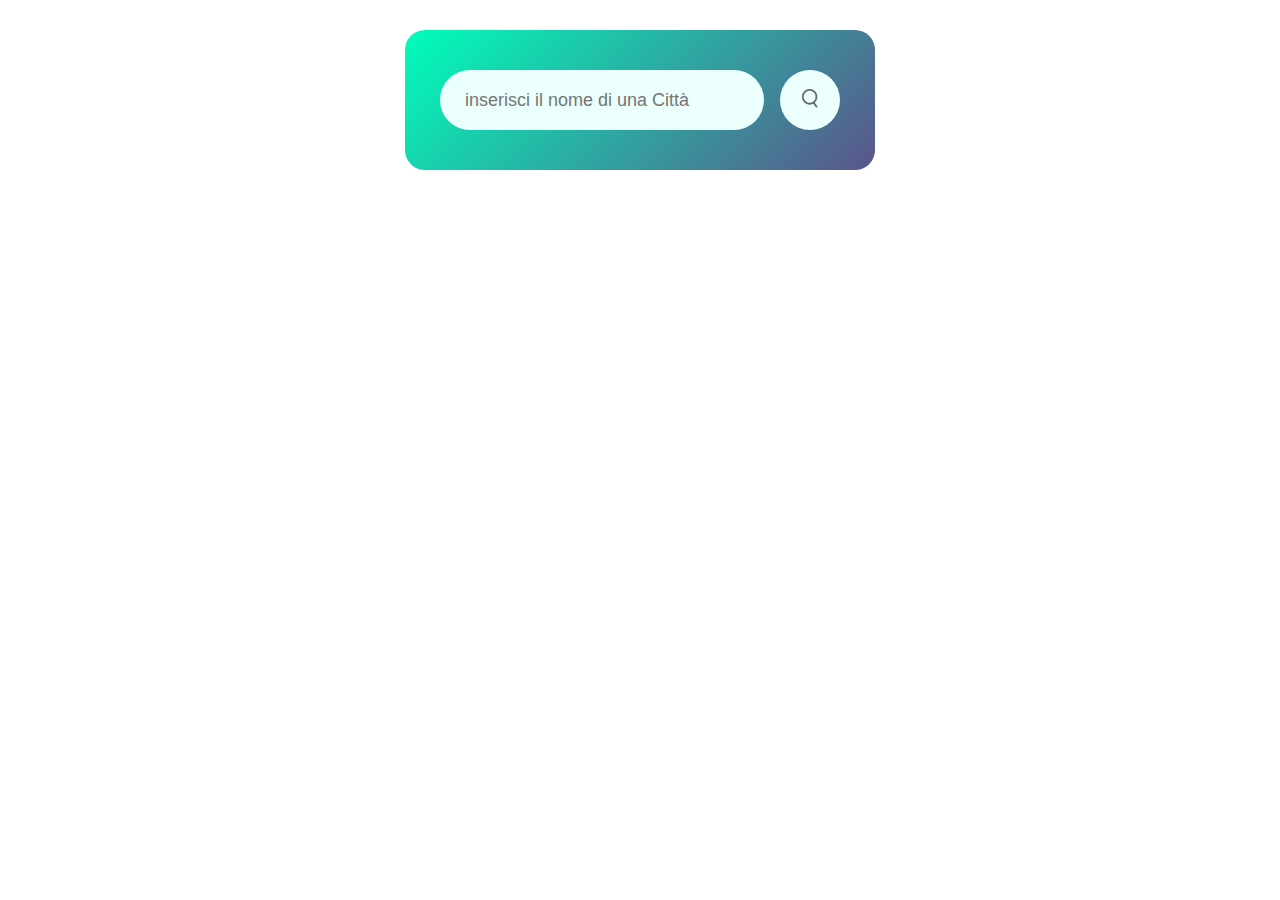
<file: Weather App/weather.html>
<!DOCTYPE html>
<html lang="it">
    <head>
        <meta charset="UTF-8">
        <meta http-equiv="X-UA-Compatible" content="IE=edge">
        <meta name="viewport" content="width=device-width, initial-scale=1.0">
        <title>Com'è il tempo?</title>
        <link rel="stylesheet" href="style.css">
    </head>

    <body>
        <div class="card-container">
            <div class="search">
                <input type="text" placeholder="inserisci il nome di una Città" spellcheck="false">
                <button>
                    <img src="images/search.png">
                </button>
            </div>

            <div class="error">
                <img src="images/404.png" alt="Invalid city name">
                <p>Invalid city name</p>
            </div>

            <div class="weather">
                <img src="images/rain.png" class="weather-icon">
                <h1 class="temp">13°c</h1>
                <h2 class="city">Carlentini</h2>
                <div class="details">
                    <div class="col">
                        <img src="images/humidity.png">
                        <div>
                            <p class="humidity">50%</p>
                            <p>Umidità</p>
                        </div>
                    </div>

                    <div class="col">
                        <img src="images/wind.png">
                        <div>
                            <p class="wind">5 km/h</p>
                            <p>Velocità</p>
                        </div>
                    </div>
                </div>
            </div>
        </div>
        
        <script src="script.js"></script>
    </body>
</html>
</file>
<file: Calculator/calculator.css>
*
{
    margin: 0;
    padding: 0;
    font-family: sans-serif;
    box-sizing: border-box;
}

#container
{
    height: 100vh;
    display: flex;
    align-items: center;
    justify-content: center;
}

#calculator
{
    display: grid;
    grid-template-columns: repeat(4, 50px);
    background-color: white;
    padding: 15px;
    border-radius: 10px;
    box-shadow: 5px 5px 50px rgba(0, 0, 0, .16), 5px 5px 12px rgba(0, 0, 0, .16);

}

#display
{
    grid-column: span 4;
    height: 30px;
    width: auto;
    background-color: rgb(236, 236, 236);
    box-shadow: inset -5px -5px 12px rgba(0, 0, 0, .16), inset 5px 5px 12px rgba(0, 0, 0, .16);
    border: none;
    border-radius: 10px;
    color: rgb(0, 0, 0);
    font-size: 20px;
    text-align: end;
    margin-top: 20px;
    margin-bottom: 10px;
    padding: 5px;
}

.button
{
    height: 32px;
    width: auto;
    background-color: #ecf0f3;
    box-shadow: -5px -5px 12 rgba(0, 0, 0, .16), 5px 5px 12px rgba(0, 0, 0, .16);
    border: none;
    border-radius: 10px;
    margin: 8px;
    font-size: 16px;
}

.button:hover{ background-color: rgb(220, 220, 220); }

#equal{ width: 85px; }
</file>
<file: Digital Clock/clock.css>
*
{
    margin: 0;
    padding: 0;
    box-sizing: border-box;
    font-family: 'Orbitron', sans-serif;
    background-color: transparent;
}

#container
{
    width: 100%;
    min-height: 100vh;
    display: flex;
    justify-content: center;
    align-items: center;
    background-color: transparent;
}

#clock-display
{
    display: flex;
    gap: 10px;
}

#clock-display .circle
{
    position: relative;
    width: 150px;
    height: 150px;
    display: flex;
    justify-content: center;
    align-items: center;
}

#clock-display .circle svg
{
    position: relative;
    width: 150px;
    height: 150px;
    transform: rotate(270deg);
}

#clock-display .circle svg circle
{
    width: 100%;
    height: 100%;
    fill: transparent;
    stroke: #191919;
    stroke-width: 4;
    transform: translate(5px, 5px);
}

#clock-display .circle svg circle:nth-child(2)
{
    stroke: var(--clr);
    stroke-dasharray: 440;
}

#clock-display div
{
    position: absolute;
    text-align: center;
    font-weight: 500;
    font-size: 1.5em;
}

#clock-display div span
{
    position: absolute;
    transform: translateX(-50%) translateY(-5px);
    font-size: 0.35em;
    font-weight: 300;
    letter-spacing: 0.1em;
    text-transform: uppercase;
}

.dots
{
    position: absolute;
    width: 100%;
    height: 100%;
    z-index: 10;
    display: flex;
    justify-content: center;
}

.dots::before
{
    content: '';
    position: absolute;
    top: -3px;
    width: 15px;
    height: 15px;
    background: var(--clr);
    border-radius: 50%;
    box-shadow: 0 0 20px var(--clr), 0 0 60px var(--clr);
}
</file>
<file: Weather App/style.css>
*
{
    margin: 0;
    padding: 0;
    font-family: 'Poppins', sans-serif;
    box-sizing: border-box;
}

body
{
    background: transparent;
}

.card-container
{
    width: 90%;
    max-width: 470px;
    background: linear-gradient(135deg, #00feba, #5b548a);
    color: #fff;
    margin: 30px auto 0;
    border-radius: 20px;
    padding: 40px 35px;
    text-align: center;
}

.search
{
    width: 100%;
    display: flex;
    align-items: center;
    justify-content: space-between;
}

.search input
{
    border: 0;
    outline: 0;
    background: #ebfffc;
    color: #555;
    padding: 10px 25px;
    height: 60px;
    border-radius: 30px;
    flex: 1;
    margin-right: 16px;
    font-size: 18px;
}

.search button
{
    border: 0;
    outline: 0;
    background: #ebfffc;
    border-radius: 50%;
    width: 60px;
    height: 60px;
    cursor: pointer;
}

.search button img
{
    width: 16px;
}

.weather-icon
{
    width: 170px;
    margin-top: 30px;
}

.weather h1
{
    font-size: 80px;
    font-weight: 500;
}

.weather h2
{
    font-size: 45px;
    font-weight: 400;
    margin-top: -10px;
}

.details
{
    display: flex;
    align-items: center;
    justify-content: space-between;
    padding: 0 20px;
    margin-top: 50px;
}

.col
{
    display: flex;
    align-items: center;
    text-align: left;
}

.col img
{
    width: 40px;
    margin-right: 10px;
}

.humidity,.wind
{
    font-size: 28px;
    margin-top: -6px;
}

.weather
{
    display: none;
}

.error
{
    margin-top: 30px;
    font-size: 14px;
    display: none;
}

.error p
{
    margin-top: 10px;
}
</file>
